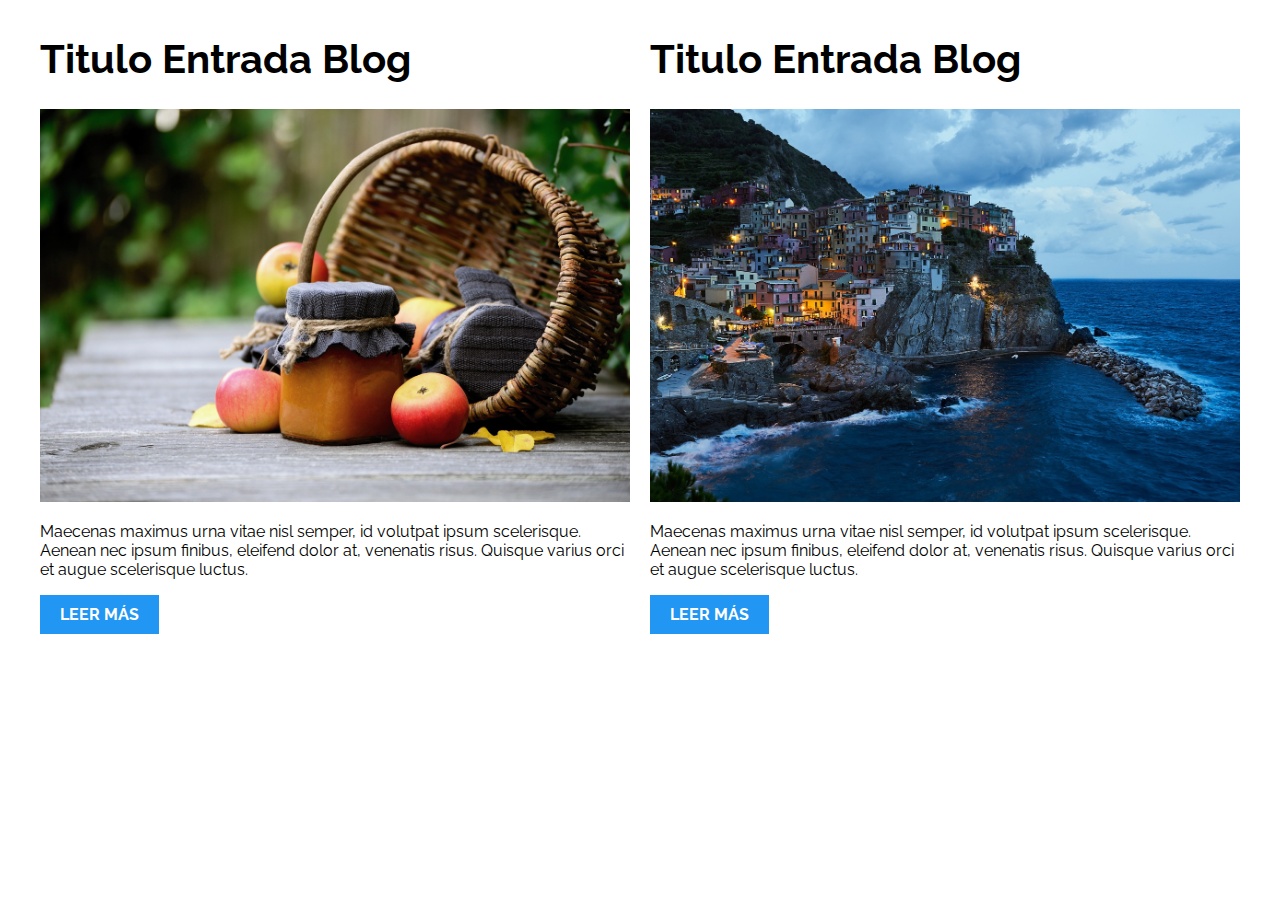
<file: 01-2columnas_iguales_css_grid/index.html>
<!DOCTYPE html>
<html>
	<head>
		<meta charset="utf-8" />
		<title>Patrones Responsive Web Design - 2 Columnas</title>
		<link
			rel="stylesheet"
			href="https://necolas.github.io/normalize.css/8.0.1/normalize.css"
		/>
		<link
			href="https://fonts.googleapis.com/css?family=Raleway:400,700,900"
			rel="stylesheet"
		/>
		<link rel="stylesheet" href="css/styles.css" />
		<meta name="viewport" content="width=device-width, initial-scale=1" />
	</head>

	<body>
		<div class="contenedor column-two">
			<article class="entrada-blog">
				<h1>Titulo Entrada Blog</h1>
				<img src="img/imagen1.jpg" />
				<p>
					Maecenas maximus urna vitae nisl semper, id volutpat ipsum
					scelerisque. Aenean nec ipsum finibus, eleifend dolor at, venenatis
					risus. Quisque varius orci et augue scelerisque luctus.
				</p>
				<a href="#">Leer más</a>
			</article>
			<article class="entrada-blog">
				<h1>Titulo Entrada Blog</h1>
				<img src="img/imagen2.jpg" />
				<p>
					Maecenas maximus urna vitae nisl semper, id volutpat ipsum
					scelerisque. Aenean nec ipsum finibus, eleifend dolor at, venenatis
					risus. Quisque varius orci et augue scelerisque luctus.
				</p>
				<a href="#">Leer más</a>
			</article>
		</div>
	</body>
</html>
</file>
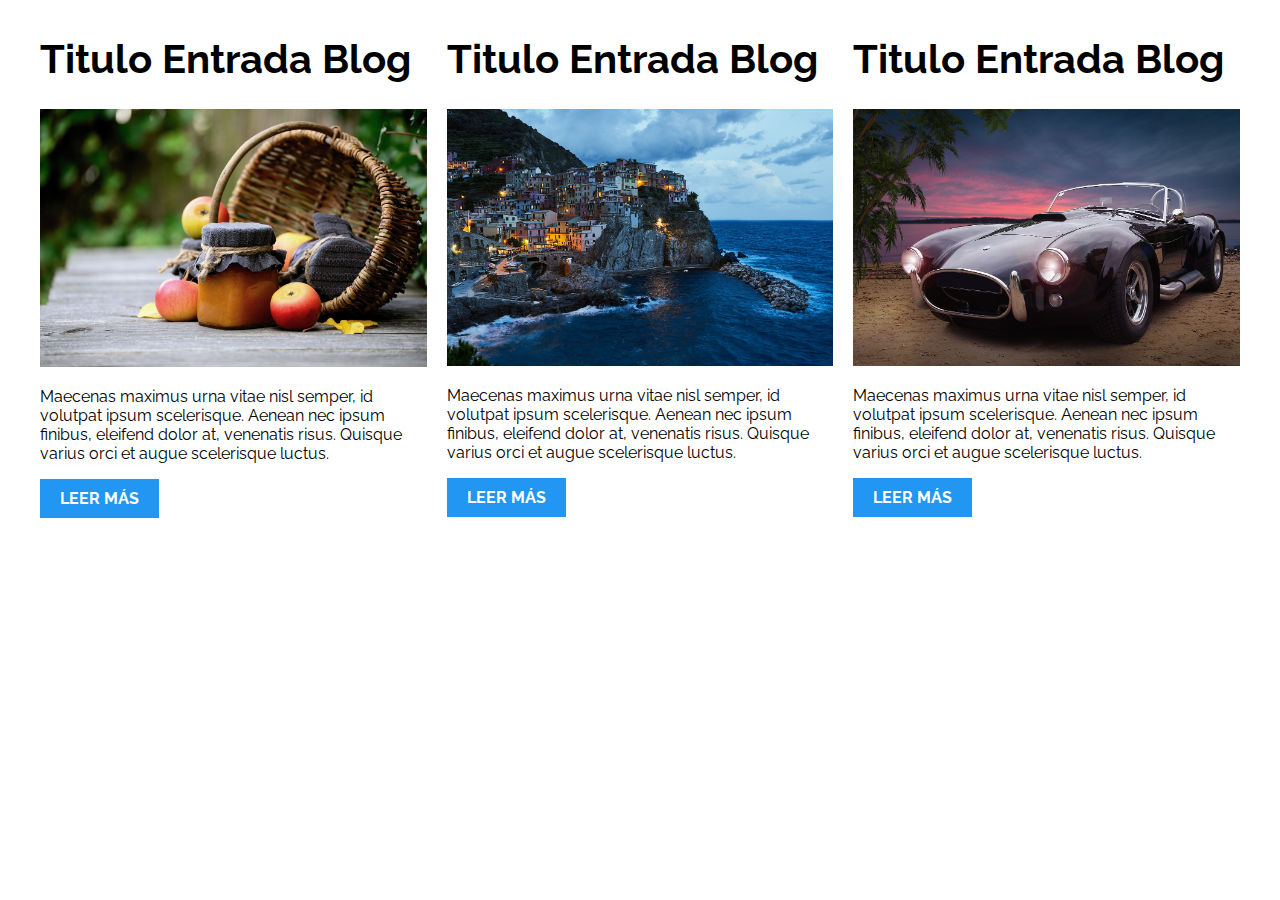
<file: 03-3columnas_iguales_css_grid/index.html>
<!DOCTYPE html>
<html>
	<head>
		<meta charset="utf-8" />
		<title>Patrones Responsive Web Design - 3 Columnas Iguales</title>
		<link
			rel="stylesheet"
			href="https://necolas.github.io/normalize.css/8.0.1/normalize.css"
		/>
		<link
			href="https://fonts.googleapis.com/css?family=Raleway:400,700,900"
			rel="stylesheet"
		/>
		<link rel="stylesheet" href="css/styles.css" />
		<meta name="viewport" content="width=device-width, initial-scale=1" />
	</head>

	<body>
		<div class="contenedor column-three">
			<article class="entrada-blog">
				<h1>Titulo Entrada Blog</h1>
				<img src="img/imagen1.jpg" />
				<p>
					Maecenas maximus urna vitae nisl semper, id volutpat ipsum
					scelerisque. Aenean nec ipsum finibus, eleifend dolor at, venenatis
					risus. Quisque varius orci et augue scelerisque luctus.
				</p>
				<a href="#">Leer más</a>
			</article>

			<article class="entrada-blog">
				<h1>Titulo Entrada Blog</h1>
				<img src="img/imagen2.jpg" />

				<p>
					Maecenas maximus urna vitae nisl semper, id volutpat ipsum
					scelerisque. Aenean nec ipsum finibus, eleifend dolor at, venenatis
					risus. Quisque varius orci et augue scelerisque luctus.
				</p>
				<a href="#">Leer más</a>
			</article>

			<article class="entrada-blog">
				<h1>Titulo Entrada Blog</h1>
				<img src="img/imagen3.jpg" />

				<p>
					Maecenas maximus urna vitae nisl semper, id volutpat ipsum
					scelerisque. Aenean nec ipsum finibus, eleifend dolor at, venenatis
					risus. Quisque varius orci et augue scelerisque luctus.
				</p>
				<a href="#">Leer más</a>
			</article>
		</div>
	</body>
</html>
</file>
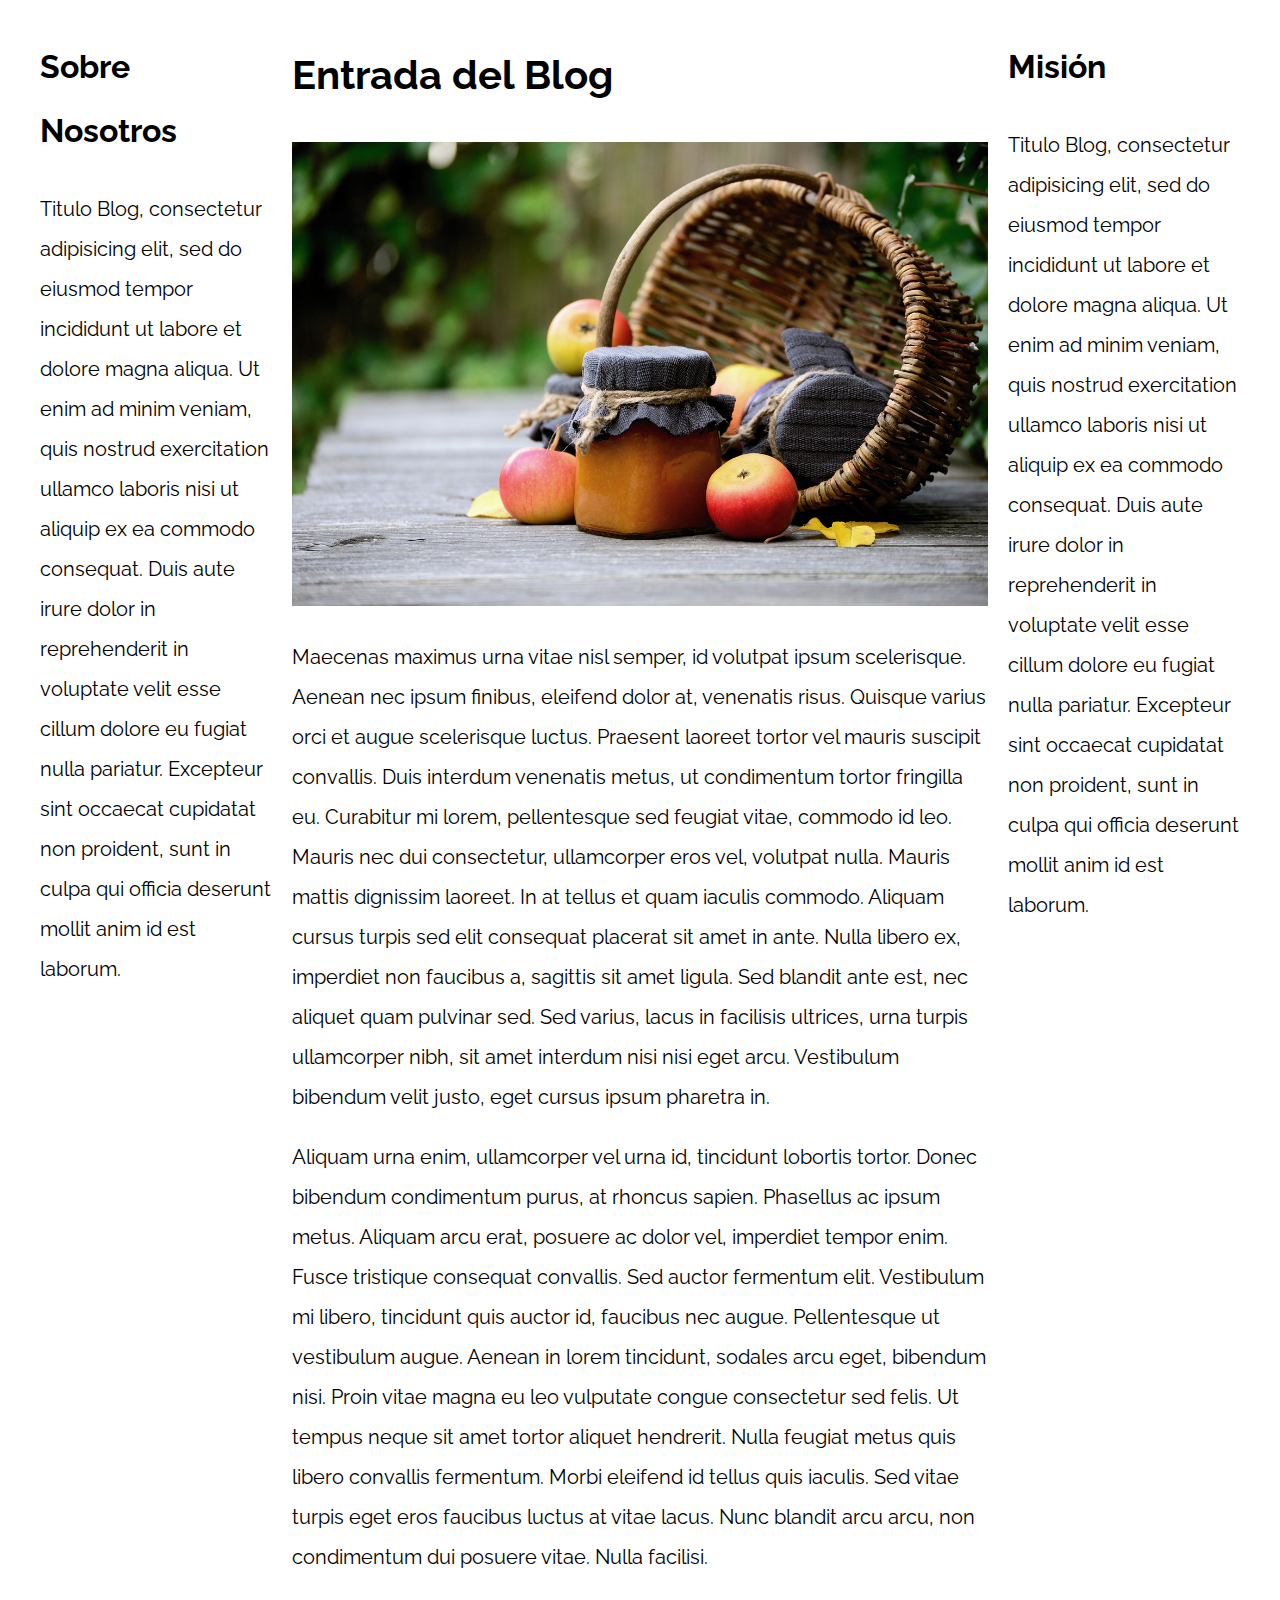
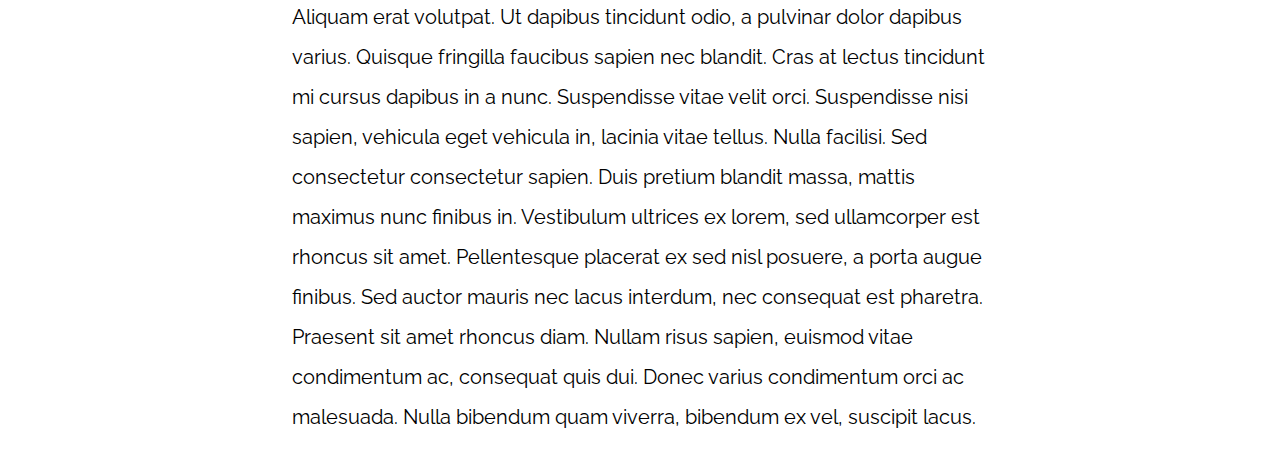
<file: 05-3columnas_css_grid/index.html>
<!DOCTYPE html>
<html>
	<head>
		<meta charset="utf-8" />
		<title>Patrones Responsive Web Design</title>
		<link
			rel="stylesheet"
			href="https://necolas.github.io/normalize.css/8.0.1/normalize.css"
		/>
		<link
			href="https://fonts.googleapis.com/css?family=Raleway:400,700,900"
			rel="stylesheet"
		/>
		<link rel="stylesheet" href="css/styles.css" />
		<meta name="viewport" content="width=device-width, initial-scale=1" />
	</head>

	<body>
		<div class="contenedor contain-grid">
			<main class="container-primary">
				<article>
					<h1>Entrada del Blog</h1>
					<img src="img/imagen1.jpg" />

					<p>
						Maecenas maximus urna vitae nisl semper, id volutpat ipsum
						scelerisque. Aenean nec ipsum finibus, eleifend dolor at, venenatis
						risus. Quisque varius orci et augue scelerisque luctus. Praesent
						laoreet tortor vel mauris suscipit convallis. Duis interdum
						venenatis metus, ut condimentum tortor fringilla eu. Curabitur mi
						lorem, pellentesque sed feugiat vitae, commodo id leo. Mauris nec
						dui consectetur, ullamcorper eros vel, volutpat nulla. Mauris mattis
						dignissim laoreet. In at tellus et quam iaculis commodo. Aliquam
						cursus turpis sed elit consequat placerat sit amet in ante. Nulla
						libero ex, imperdiet non faucibus a, sagittis sit amet ligula. Sed
						blandit ante est, nec aliquet quam pulvinar sed. Sed varius, lacus
						in facilisis ultrices, urna turpis ullamcorper nibh, sit amet
						interdum nisi nisi eget arcu. Vestibulum bibendum velit justo, eget
						cursus ipsum pharetra in.
					</p>

					<p>
						Aliquam urna enim, ullamcorper vel urna id, tincidunt lobortis
						tortor. Donec bibendum condimentum purus, at rhoncus sapien.
						Phasellus ac ipsum metus. Aliquam arcu erat, posuere ac dolor vel,
						imperdiet tempor enim. Fusce tristique consequat convallis. Sed
						auctor fermentum elit. Vestibulum mi libero, tincidunt quis auctor
						id, faucibus nec augue. Pellentesque ut vestibulum augue. Aenean in
						lorem tincidunt, sodales arcu eget, bibendum nisi. Proin vitae magna
						eu leo vulputate congue consectetur sed felis. Ut tempus neque sit
						amet tortor aliquet hendrerit. Nulla feugiat metus quis libero
						convallis fermentum. Morbi eleifend id tellus quis iaculis. Sed
						vitae turpis eget eros faucibus luctus at vitae lacus. Nunc blandit
						arcu arcu, non condimentum dui posuere vitae. Nulla facilisi.
					</p>

					<p>
						Aliquam erat volutpat. Ut dapibus tincidunt odio, a pulvinar dolor
						dapibus varius. Quisque fringilla faucibus sapien nec blandit. Cras
						at lectus tincidunt mi cursus dapibus in a nunc. Suspendisse vitae
						velit orci. Suspendisse nisi sapien, vehicula eget vehicula in,
						lacinia vitae tellus. Nulla facilisi. Sed consectetur consectetur
						sapien. Duis pretium blandit massa, mattis maximus nunc finibus in.
						Vestibulum ultrices ex lorem, sed ullamcorper est rhoncus sit amet.
						Pellentesque placerat ex sed nisl posuere, a porta augue finibus.
						Sed auctor mauris nec lacus interdum, nec consequat est pharetra.
						Praesent sit amet rhoncus diam. Nullam risus sapien, euismod vitae
						condimentum ac, consequat quis dui. Donec varius condimentum orci ac
						malesuada. Nulla bibendum quam viverra, bibendum ex vel, suscipit
						lacus.
					</p>
				</article>
			</main>

			<aside class="sidebar-1">
				<h2>Sobre Nosotros</h2>
				<p>
					Titulo Blog, consectetur adipisicing elit, sed do eiusmod tempor
					incididunt ut labore et dolore magna aliqua. Ut enim ad minim veniam,
					quis nostrud exercitation ullamco laboris nisi ut aliquip ex ea
					commodo consequat. Duis aute irure dolor in reprehenderit in voluptate
					velit esse cillum dolore eu fugiat nulla pariatur. Excepteur sint
					occaecat cupidatat non proident, sunt in culpa qui officia deserunt
					mollit anim id est laborum.
				</p>
			</aside>
			<aside class="sidebar-2">
				<h2>Misión</h2>
				<p>
					Titulo Blog, consectetur adipisicing elit, sed do eiusmod tempor
					incididunt ut labore et dolore magna aliqua. Ut enim ad minim veniam,
					quis nostrud exercitation ullamco laboris nisi ut aliquip ex ea
					commodo consequat. Duis aute irure dolor in reprehenderit in voluptate
					velit esse cillum dolore eu fugiat nulla pariatur. Excepteur sint
					occaecat cupidatat non proident, sunt in culpa qui officia deserunt
					mollit anim id est laborum.
				</p>
			</aside>
		</div>
	</body>
</html>
</file>
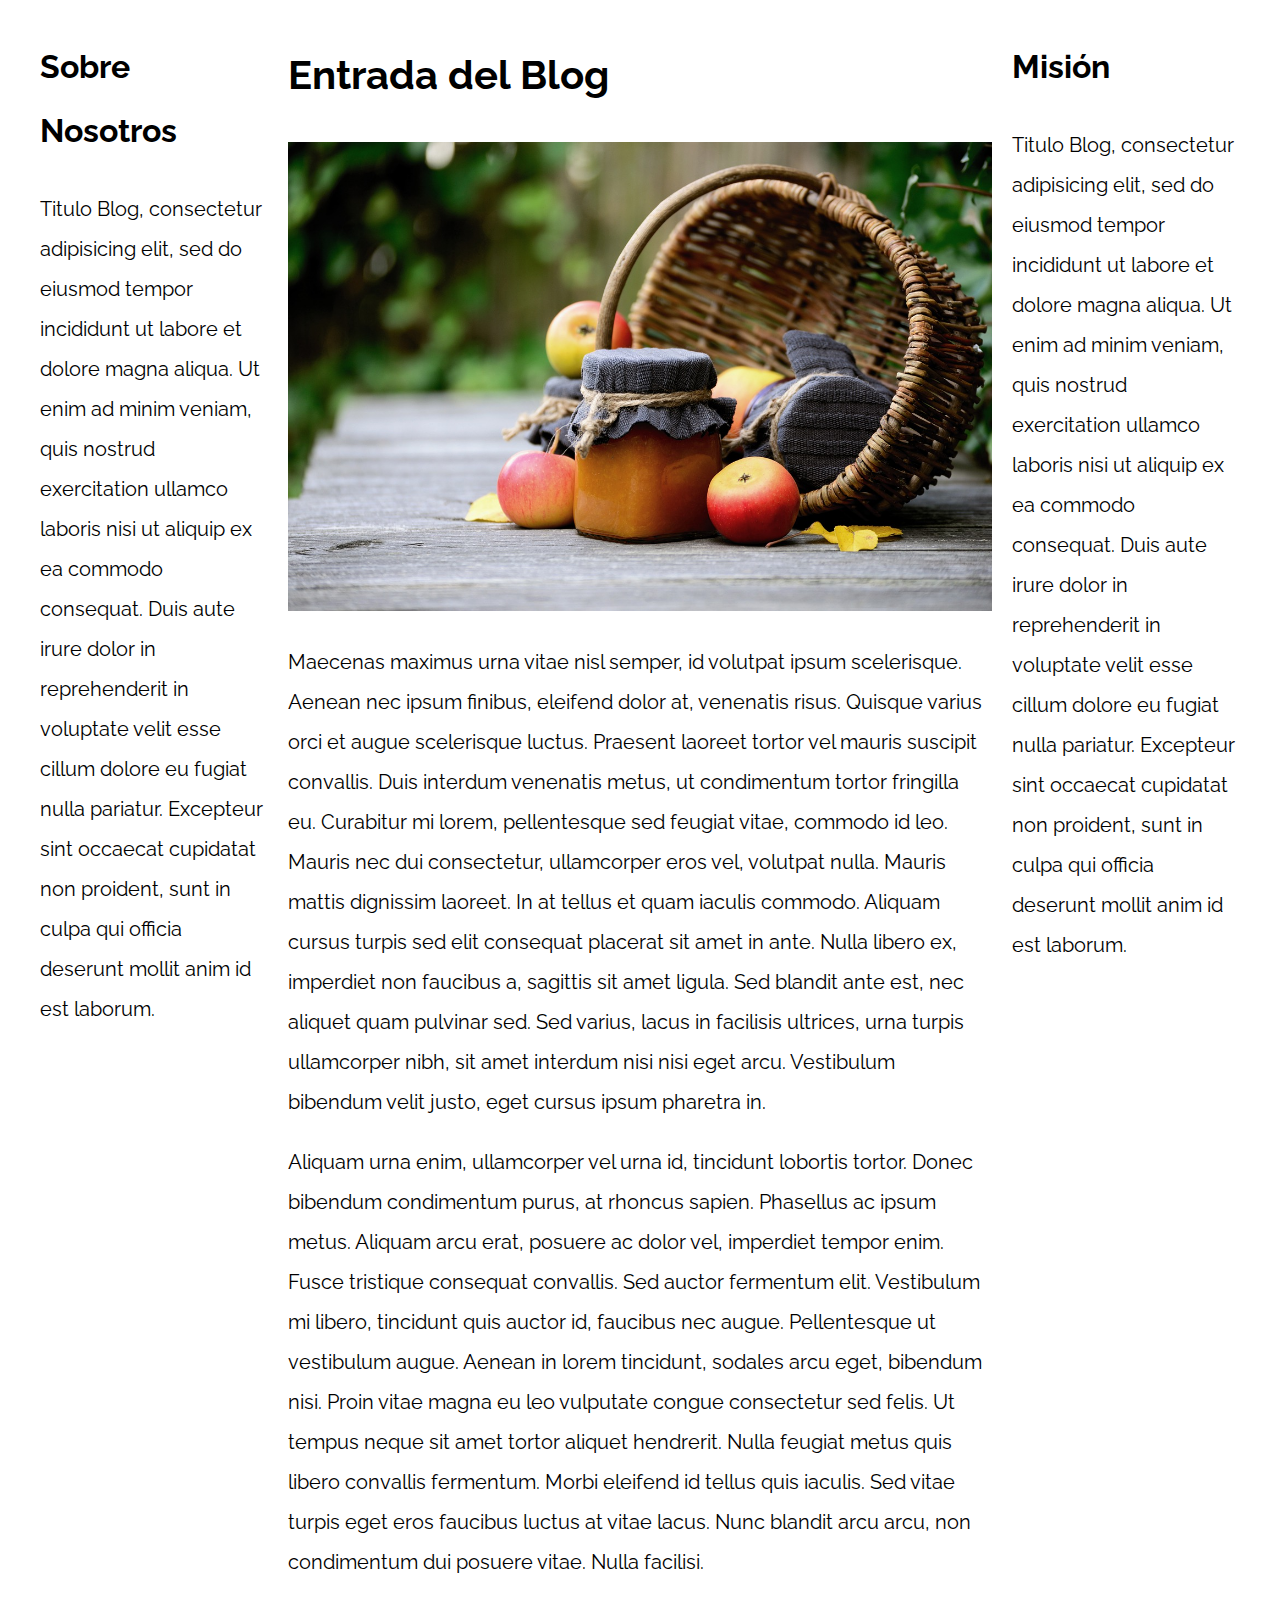
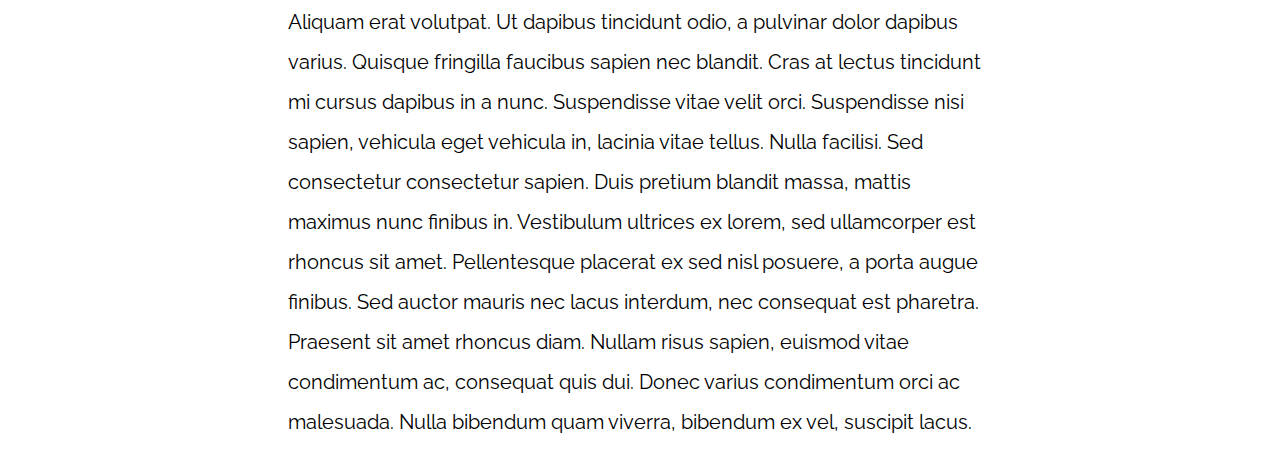
<file: 06-3columnas_flexbox/index.html>
<!DOCTYPE html>
<html>
	<head>
		<meta charset="utf-8" />
		<title>Patrones Responsive Web Design</title>
		<link
			rel="stylesheet"
			href="https://necolas.github.io/normalize.css/8.0.1/normalize.css"
		/>
		<link
			href="https://fonts.googleapis.com/css?family=Raleway:400,700,900"
			rel="stylesheet"
		/>
		<link rel="stylesheet" href="css/styles.css" />
		<meta name="viewport" content="width=device-width, initial-scale=1" />
	</head>

	<body>
		<div class="contenedor contain-flex">
			<main class="contain-primary">
				<article>
					<h1>Entrada del Blog</h1>
					<img src="img/imagen1.jpg" />

					<p>
						Maecenas maximus urna vitae nisl semper, id volutpat ipsum
						scelerisque. Aenean nec ipsum finibus, eleifend dolor at, venenatis
						risus. Quisque varius orci et augue scelerisque luctus. Praesent
						laoreet tortor vel mauris suscipit convallis. Duis interdum
						venenatis metus, ut condimentum tortor fringilla eu. Curabitur mi
						lorem, pellentesque sed feugiat vitae, commodo id leo. Mauris nec
						dui consectetur, ullamcorper eros vel, volutpat nulla. Mauris mattis
						dignissim laoreet. In at tellus et quam iaculis commodo. Aliquam
						cursus turpis sed elit consequat placerat sit amet in ante. Nulla
						libero ex, imperdiet non faucibus a, sagittis sit amet ligula. Sed
						blandit ante est, nec aliquet quam pulvinar sed. Sed varius, lacus
						in facilisis ultrices, urna turpis ullamcorper nibh, sit amet
						interdum nisi nisi eget arcu. Vestibulum bibendum velit justo, eget
						cursus ipsum pharetra in.
					</p>

					<p>
						Aliquam urna enim, ullamcorper vel urna id, tincidunt lobortis
						tortor. Donec bibendum condimentum purus, at rhoncus sapien.
						Phasellus ac ipsum metus. Aliquam arcu erat, posuere ac dolor vel,
						imperdiet tempor enim. Fusce tristique consequat convallis. Sed
						auctor fermentum elit. Vestibulum mi libero, tincidunt quis auctor
						id, faucibus nec augue. Pellentesque ut vestibulum augue. Aenean in
						lorem tincidunt, sodales arcu eget, bibendum nisi. Proin vitae magna
						eu leo vulputate congue consectetur sed felis. Ut tempus neque sit
						amet tortor aliquet hendrerit. Nulla feugiat metus quis libero
						convallis fermentum. Morbi eleifend id tellus quis iaculis. Sed
						vitae turpis eget eros faucibus luctus at vitae lacus. Nunc blandit
						arcu arcu, non condimentum dui posuere vitae. Nulla facilisi.
					</p>

					<p>
						Aliquam erat volutpat. Ut dapibus tincidunt odio, a pulvinar dolor
						dapibus varius. Quisque fringilla faucibus sapien nec blandit. Cras
						at lectus tincidunt mi cursus dapibus in a nunc. Suspendisse vitae
						velit orci. Suspendisse nisi sapien, vehicula eget vehicula in,
						lacinia vitae tellus. Nulla facilisi. Sed consectetur consectetur
						sapien. Duis pretium blandit massa, mattis maximus nunc finibus in.
						Vestibulum ultrices ex lorem, sed ullamcorper est rhoncus sit amet.
						Pellentesque placerat ex sed nisl posuere, a porta augue finibus.
						Sed auctor mauris nec lacus interdum, nec consequat est pharetra.
						Praesent sit amet rhoncus diam. Nullam risus sapien, euismod vitae
						condimentum ac, consequat quis dui. Donec varius condimentum orci ac
						malesuada. Nulla bibendum quam viverra, bibendum ex vel, suscipit
						lacus.
					</p>
				</article>
			</main>

			<aside class="sidebar-1 sidebar">
				<h2>Sobre Nosotros</h2>
				<p>
					Titulo Blog, consectetur adipisicing elit, sed do eiusmod tempor
					incididunt ut labore et dolore magna aliqua. Ut enim ad minim veniam,
					quis nostrud exercitation ullamco laboris nisi ut aliquip ex ea
					commodo consequat. Duis aute irure dolor in reprehenderit in voluptate
					velit esse cillum dolore eu fugiat nulla pariatur. Excepteur sint
					occaecat cupidatat non proident, sunt in culpa qui officia deserunt
					mollit anim id est laborum.
				</p>
			</aside>
			<aside class="sidebar-2 sidebar">
				<h2>Misión</h2>
				<p>
					Titulo Blog, consectetur adipisicing elit, sed do eiusmod tempor
					incididunt ut labore et dolore magna aliqua. Ut enim ad minim veniam,
					quis nostrud exercitation ullamco laboris nisi ut aliquip ex ea
					commodo consequat. Duis aute irure dolor in reprehenderit in voluptate
					velit esse cillum dolore eu fugiat nulla pariatur. Excepteur sint
					occaecat cupidatat non proident, sunt in culpa qui officia deserunt
					mollit anim id est laborum.
				</p>
			</aside>
		</div>
	</body>
</html>
</file>
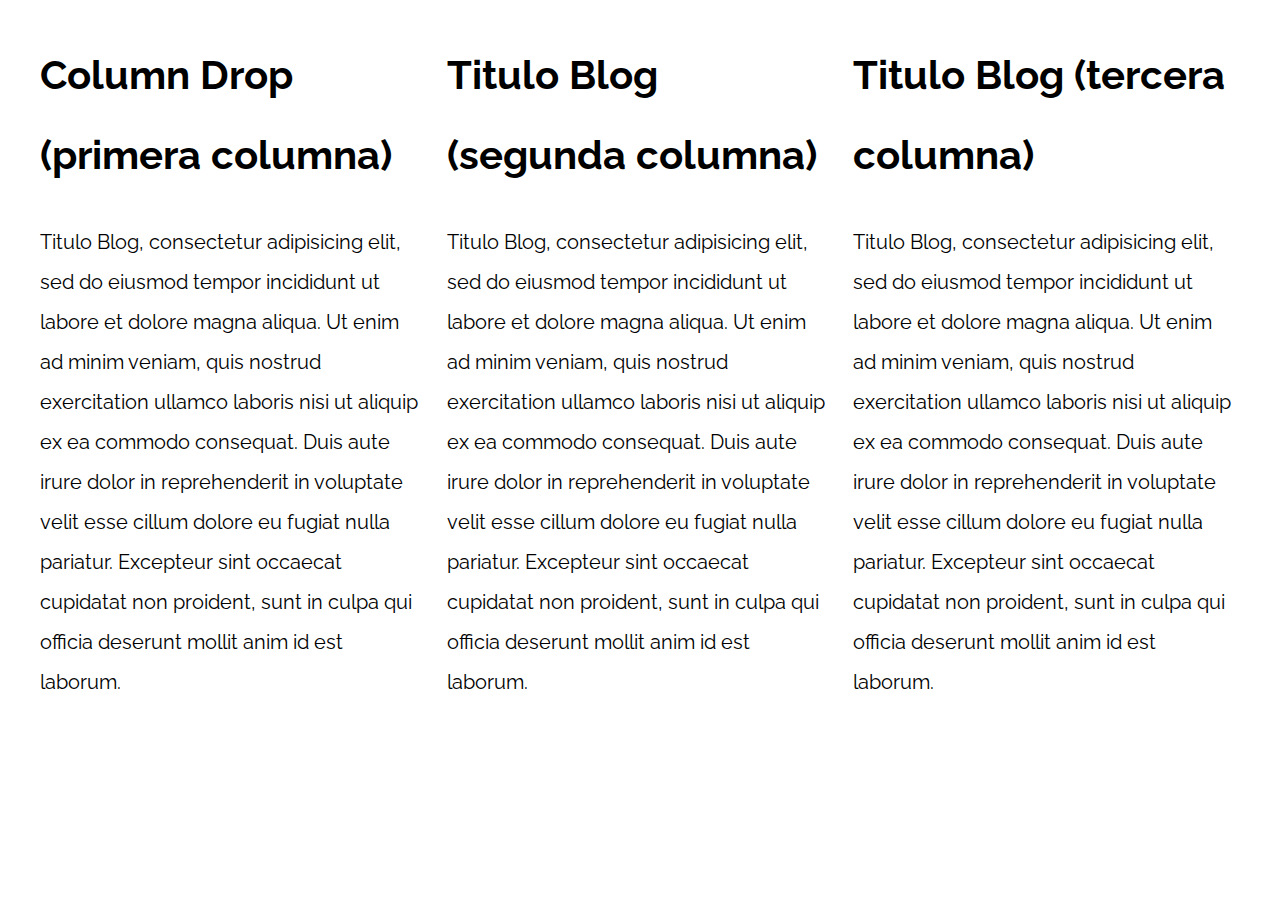
<file: 07-column_drop_css_grid/index.html>
<!DOCTYPE html>
<html>
	<head>
		<meta charset="utf-8" />
		<title>Patrones Responsive Web Design</title>
		<link
			rel="stylesheet"
			href="https://necolas.github.io/normalize.css/8.0.1/normalize.css"
		/>
		<link
			href="https://fonts.googleapis.com/css?family=Raleway:400,700,900"
			rel="stylesheet"
		/>
		<link rel="stylesheet" href="css/styles.css" />
		<meta name="viewport" content="width=device-width, initial-scale=1" />
	</head>

	<body>
		<div class="contenedor column-drop">
			<main>
				<h1>Column Drop (primera columna)</h1>
				<p>
					Titulo Blog, consectetur adipisicing elit, sed do eiusmod tempor
					incididunt ut labore et dolore magna aliqua. Ut enim ad minim veniam,
					quis nostrud exercitation ullamco laboris nisi ut aliquip ex ea
					commodo consequat. Duis aute irure dolor in reprehenderit in voluptate
					velit esse cillum dolore eu fugiat nulla pariatur. Excepteur sint
					occaecat cupidatat non proident, sunt in culpa qui officia deserunt
					mollit anim id est laborum.
				</p>
			</main>

			<aside class="first">
				<h1>Titulo Blog (segunda columna)</h1>
				<p>
					Titulo Blog, consectetur adipisicing elit, sed do eiusmod tempor
					incididunt ut labore et dolore magna aliqua. Ut enim ad minim veniam,
					quis nostrud exercitation ullamco laboris nisi ut aliquip ex ea
					commodo consequat. Duis aute irure dolor in reprehenderit in voluptate
					velit esse cillum dolore eu fugiat nulla pariatur. Excepteur sint
					occaecat cupidatat non proident, sunt in culpa qui officia deserunt
					mollit anim id est laborum.
				</p>
			</aside>

			<aside class="second">
				<h1>Titulo Blog (tercera columna)</h1>
				<p>
					Titulo Blog, consectetur adipisicing elit, sed do eiusmod tempor
					incididunt ut labore et dolore magna aliqua. Ut enim ad minim veniam,
					quis nostrud exercitation ullamco laboris nisi ut aliquip ex ea
					commodo consequat. Duis aute irure dolor in reprehenderit in voluptate
					velit esse cillum dolore eu fugiat nulla pariatur. Excepteur sint
					occaecat cupidatat non proident, sunt in culpa qui officia deserunt
					mollit anim id est laborum.
				</p>
			</aside>
		</div>
	</body>
</html>
</file>
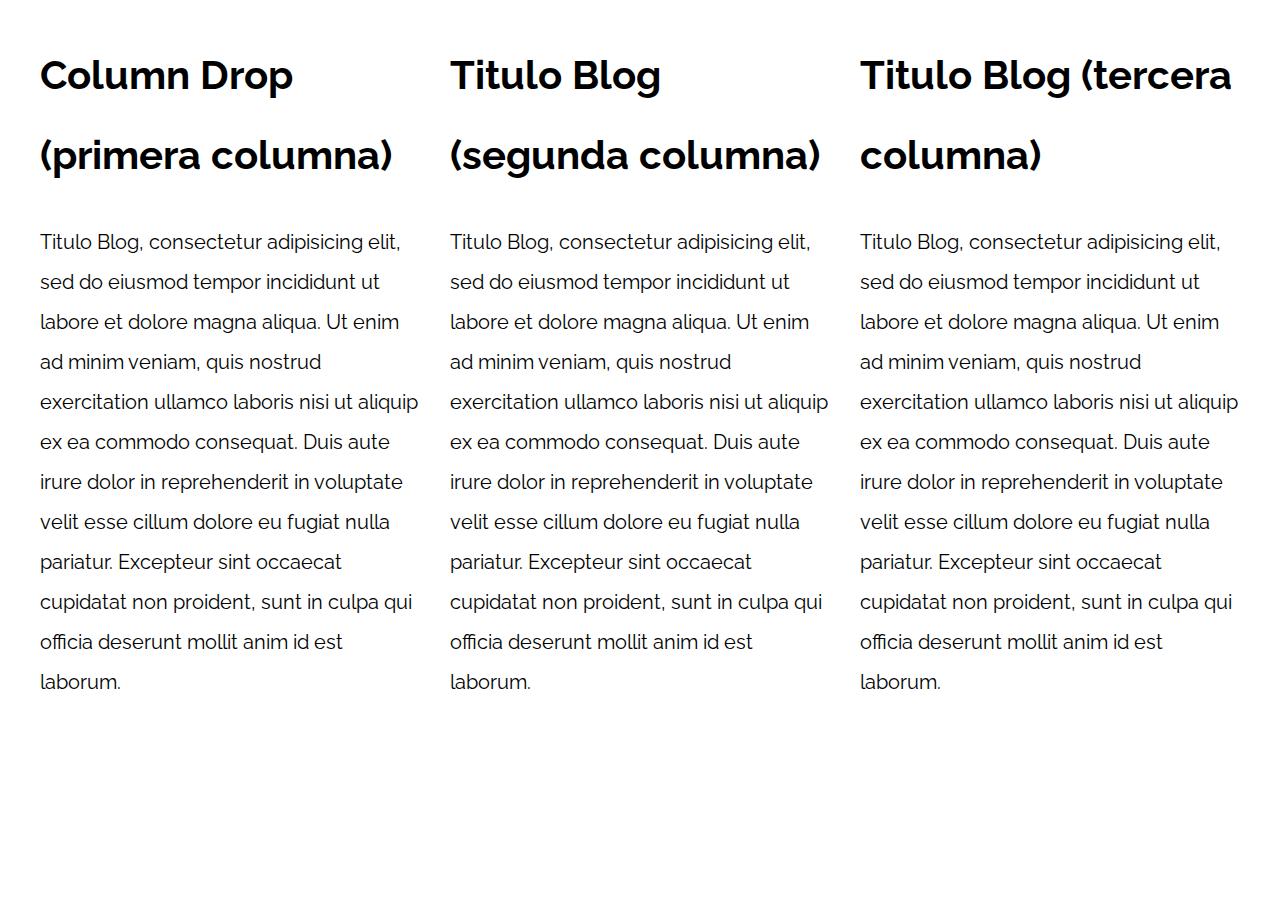
<file: 08-column_drop_flexbox/index.html>
<!DOCTYPE html>
<html>
	<head>
		<meta charset="utf-8" />
		<title>Patrones Responsive Web Design</title>
		<link
			rel="stylesheet"
			href="https://necolas.github.io/normalize.css/8.0.1/normalize.css"
		/>
		<link
			href="https://fonts.googleapis.com/css?family=Raleway:400,700,900"
			rel="stylesheet"
		/>
		<link rel="stylesheet" href="css/styles.css" />
		<meta name="viewport" content="width=device-width, initial-scale=1" />
	</head>

	<body>
		<div class="contenedor drop-flex">
			<main class="contain-primary">
				<h1>Column Drop (primera columna)</h1>
				<p>
					Titulo Blog, consectetur adipisicing elit, sed do eiusmod tempor
					incididunt ut labore et dolore magna aliqua. Ut enim ad minim veniam,
					quis nostrud exercitation ullamco laboris nisi ut aliquip ex ea
					commodo consequat. Duis aute irure dolor in reprehenderit in voluptate
					velit esse cillum dolore eu fugiat nulla pariatur. Excepteur sint
					occaecat cupidatat non proident, sunt in culpa qui officia deserunt
					mollit anim id est laborum.
				</p>
			</main>

			<aside class="first">
				<h1>Titulo Blog (segunda columna)</h1>
				<p>
					Titulo Blog, consectetur adipisicing elit, sed do eiusmod tempor
					incididunt ut labore et dolore magna aliqua. Ut enim ad minim veniam,
					quis nostrud exercitation ullamco laboris nisi ut aliquip ex ea
					commodo consequat. Duis aute irure dolor in reprehenderit in voluptate
					velit esse cillum dolore eu fugiat nulla pariatur. Excepteur sint
					occaecat cupidatat non proident, sunt in culpa qui officia deserunt
					mollit anim id est laborum.
				</p>
			</aside>

			<aside class="second">
				<h1>Titulo Blog (tercera columna)</h1>
				<p>
					Titulo Blog, consectetur adipisicing elit, sed do eiusmod tempor
					incididunt ut labore et dolore magna aliqua. Ut enim ad minim veniam,
					quis nostrud exercitation ullamco laboris nisi ut aliquip ex ea
					commodo consequat. Duis aute irure dolor in reprehenderit in voluptate
					velit esse cillum dolore eu fugiat nulla pariatur. Excepteur sint
					occaecat cupidatat non proident, sunt in culpa qui officia deserunt
					mollit anim id est laborum.
				</p>
			</aside>
		</div>
	</body>
</html>
</file>
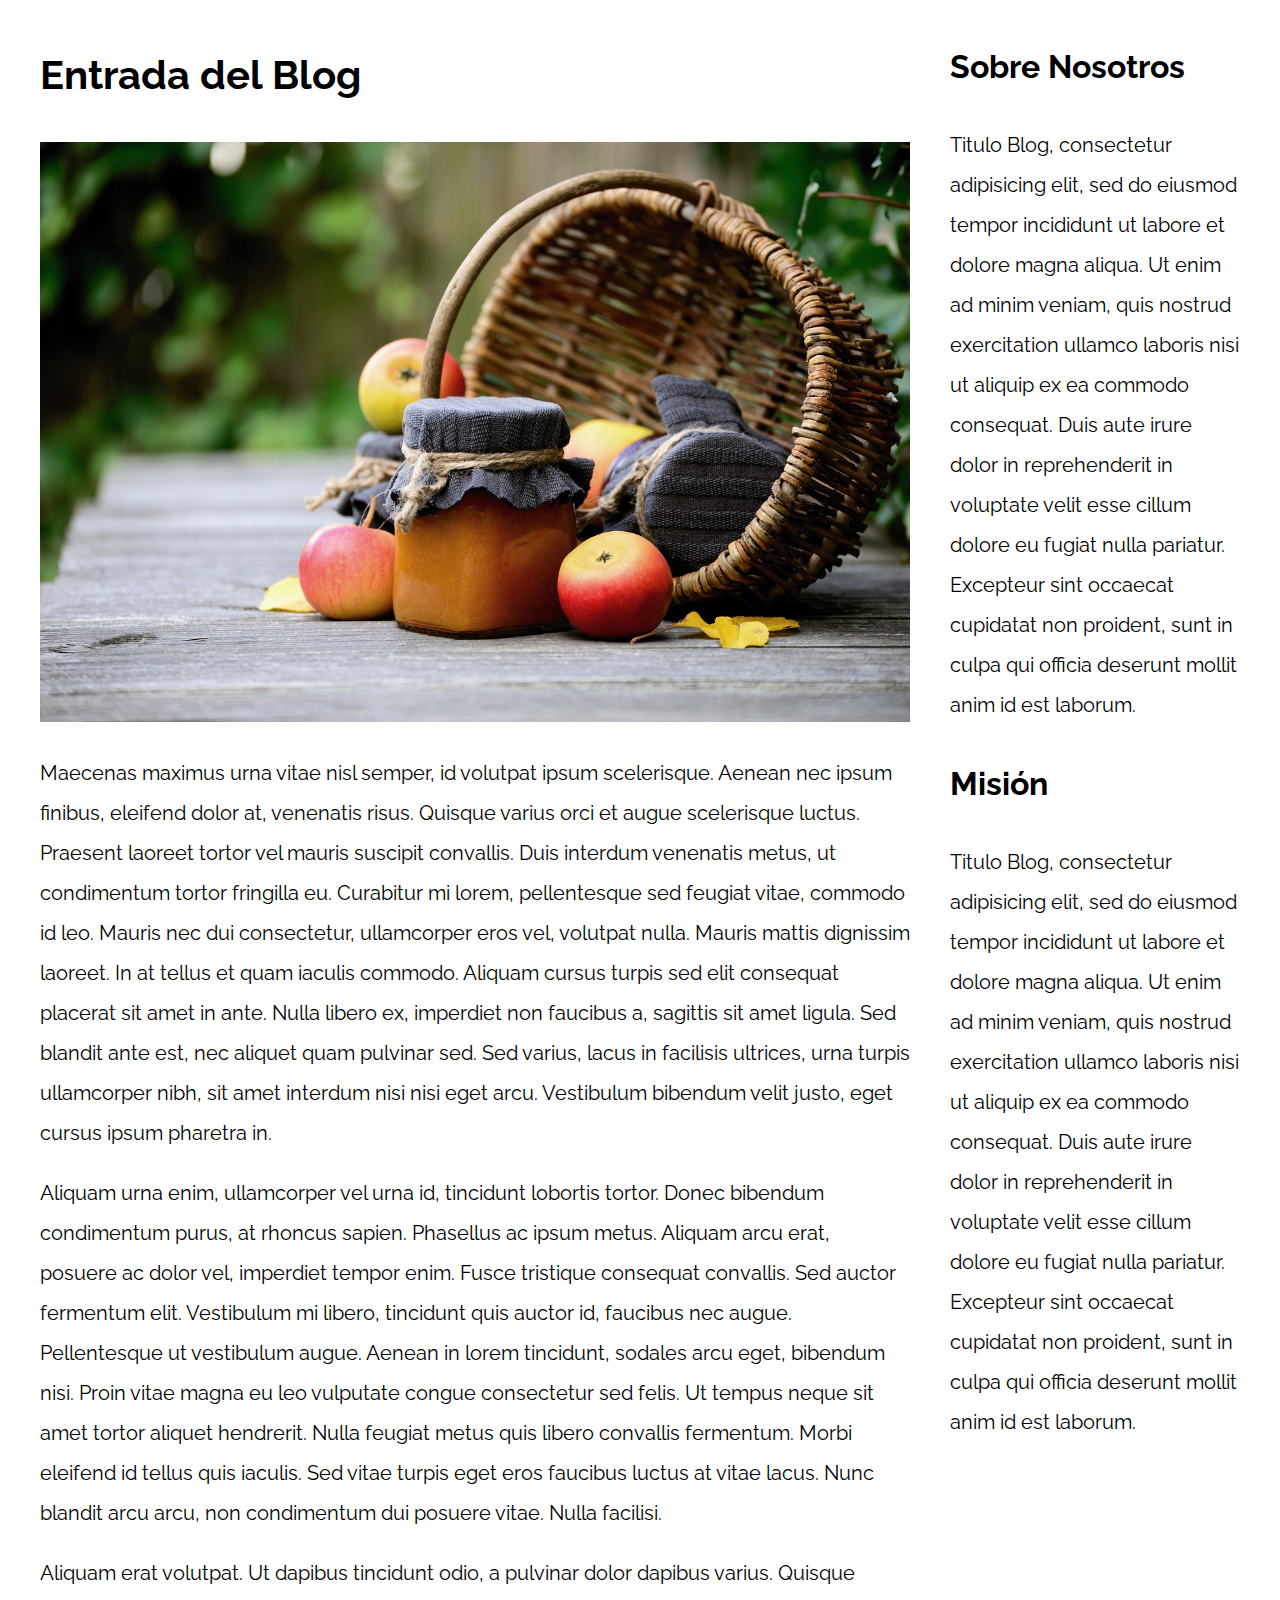
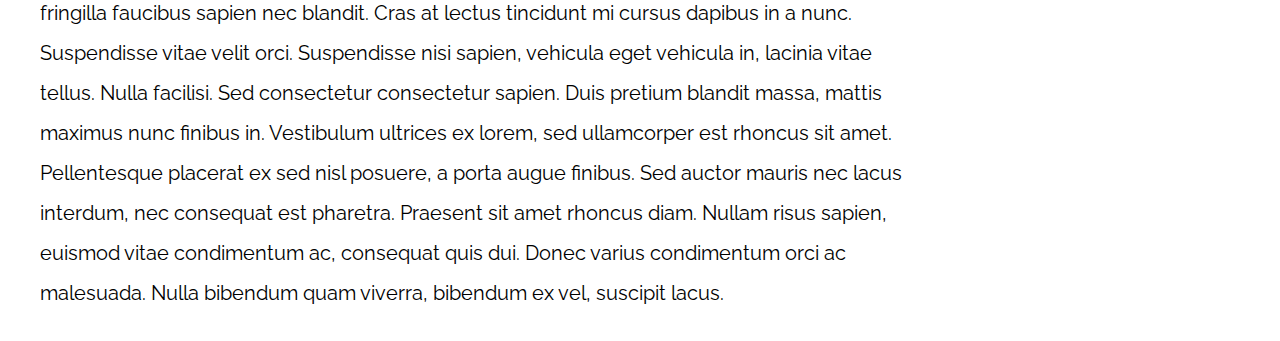
<file: 09-con_sidebar_css_grid/index.html>
<!DOCTYPE html>
<html>
	<head>
		<meta charset="utf-8" />
		<title>Patrones Responsive Web Design</title>
		<link
			rel="stylesheet"
			href="https://necolas.github.io/normalize.css/8.0.1/normalize.css"
		/>
		<link
			href="https://fonts.googleapis.com/css?family=Raleway:400,700,900"
			rel="stylesheet"
		/>
		<link rel="stylesheet" href="css/styles.css" />
		<meta name="viewport" content="width=device-width, initial-scale=1" />
	</head>

	<body>
		<div class="contenedor con-sidebar">
			<article>
				<h1>Entrada del Blog</h1>
				<img src="img/imagen1.jpg" />

				<p>
					Maecenas maximus urna vitae nisl semper, id volutpat ipsum
					scelerisque. Aenean nec ipsum finibus, eleifend dolor at, venenatis
					risus. Quisque varius orci et augue scelerisque luctus. Praesent
					laoreet tortor vel mauris suscipit convallis. Duis interdum venenatis
					metus, ut condimentum tortor fringilla eu. Curabitur mi lorem,
					pellentesque sed feugiat vitae, commodo id leo. Mauris nec dui
					consectetur, ullamcorper eros vel, volutpat nulla. Mauris mattis
					dignissim laoreet. In at tellus et quam iaculis commodo. Aliquam
					cursus turpis sed elit consequat placerat sit amet in ante. Nulla
					libero ex, imperdiet non faucibus a, sagittis sit amet ligula. Sed
					blandit ante est, nec aliquet quam pulvinar sed. Sed varius, lacus in
					facilisis ultrices, urna turpis ullamcorper nibh, sit amet interdum
					nisi nisi eget arcu. Vestibulum bibendum velit justo, eget cursus
					ipsum pharetra in.
				</p>

				<p>
					Aliquam urna enim, ullamcorper vel urna id, tincidunt lobortis tortor.
					Donec bibendum condimentum purus, at rhoncus sapien. Phasellus ac
					ipsum metus. Aliquam arcu erat, posuere ac dolor vel, imperdiet tempor
					enim. Fusce tristique consequat convallis. Sed auctor fermentum elit.
					Vestibulum mi libero, tincidunt quis auctor id, faucibus nec augue.
					Pellentesque ut vestibulum augue. Aenean in lorem tincidunt, sodales
					arcu eget, bibendum nisi. Proin vitae magna eu leo vulputate congue
					consectetur sed felis. Ut tempus neque sit amet tortor aliquet
					hendrerit. Nulla feugiat metus quis libero convallis fermentum. Morbi
					eleifend id tellus quis iaculis. Sed vitae turpis eget eros faucibus
					luctus at vitae lacus. Nunc blandit arcu arcu, non condimentum dui
					posuere vitae. Nulla facilisi.
				</p>

				<p>
					Aliquam erat volutpat. Ut dapibus tincidunt odio, a pulvinar dolor
					dapibus varius. Quisque fringilla faucibus sapien nec blandit. Cras at
					lectus tincidunt mi cursus dapibus in a nunc. Suspendisse vitae velit
					orci. Suspendisse nisi sapien, vehicula eget vehicula in, lacinia
					vitae tellus. Nulla facilisi. Sed consectetur consectetur sapien. Duis
					pretium blandit massa, mattis maximus nunc finibus in. Vestibulum
					ultrices ex lorem, sed ullamcorper est rhoncus sit amet. Pellentesque
					placerat ex sed nisl posuere, a porta augue finibus. Sed auctor mauris
					nec lacus interdum, nec consequat est pharetra. Praesent sit amet
					rhoncus diam. Nullam risus sapien, euismod vitae condimentum ac,
					consequat quis dui. Donec varius condimentum orci ac malesuada. Nulla
					bibendum quam viverra, bibendum ex vel, suscipit lacus.
				</p>
			</article>
			<aside>
				<h2>Sobre Nosotros</h2>
				<p>
					Titulo Blog, consectetur adipisicing elit, sed do eiusmod tempor
					incididunt ut labore et dolore magna aliqua. Ut enim ad minim veniam,
					quis nostrud exercitation ullamco laboris nisi ut aliquip ex ea
					commodo consequat. Duis aute irure dolor in reprehenderit in voluptate
					velit esse cillum dolore eu fugiat nulla pariatur. Excepteur sint
					occaecat cupidatat non proident, sunt in culpa qui officia deserunt
					mollit anim id est laborum.
				</p>

				<h2>Misión</h2>
				<p>
					Titulo Blog, consectetur adipisicing elit, sed do eiusmod tempor
					incididunt ut labore et dolore magna aliqua. Ut enim ad minim veniam,
					quis nostrud exercitation ullamco laboris nisi ut aliquip ex ea
					commodo consequat. Duis aute irure dolor in reprehenderit in voluptate
					velit esse cillum dolore eu fugiat nulla pariatur. Excepteur sint
					occaecat cupidatat non proident, sunt in culpa qui officia deserunt
					mollit anim id est laborum.
				</p>
			</aside>
		</div>
	</body>
</html>
</file>
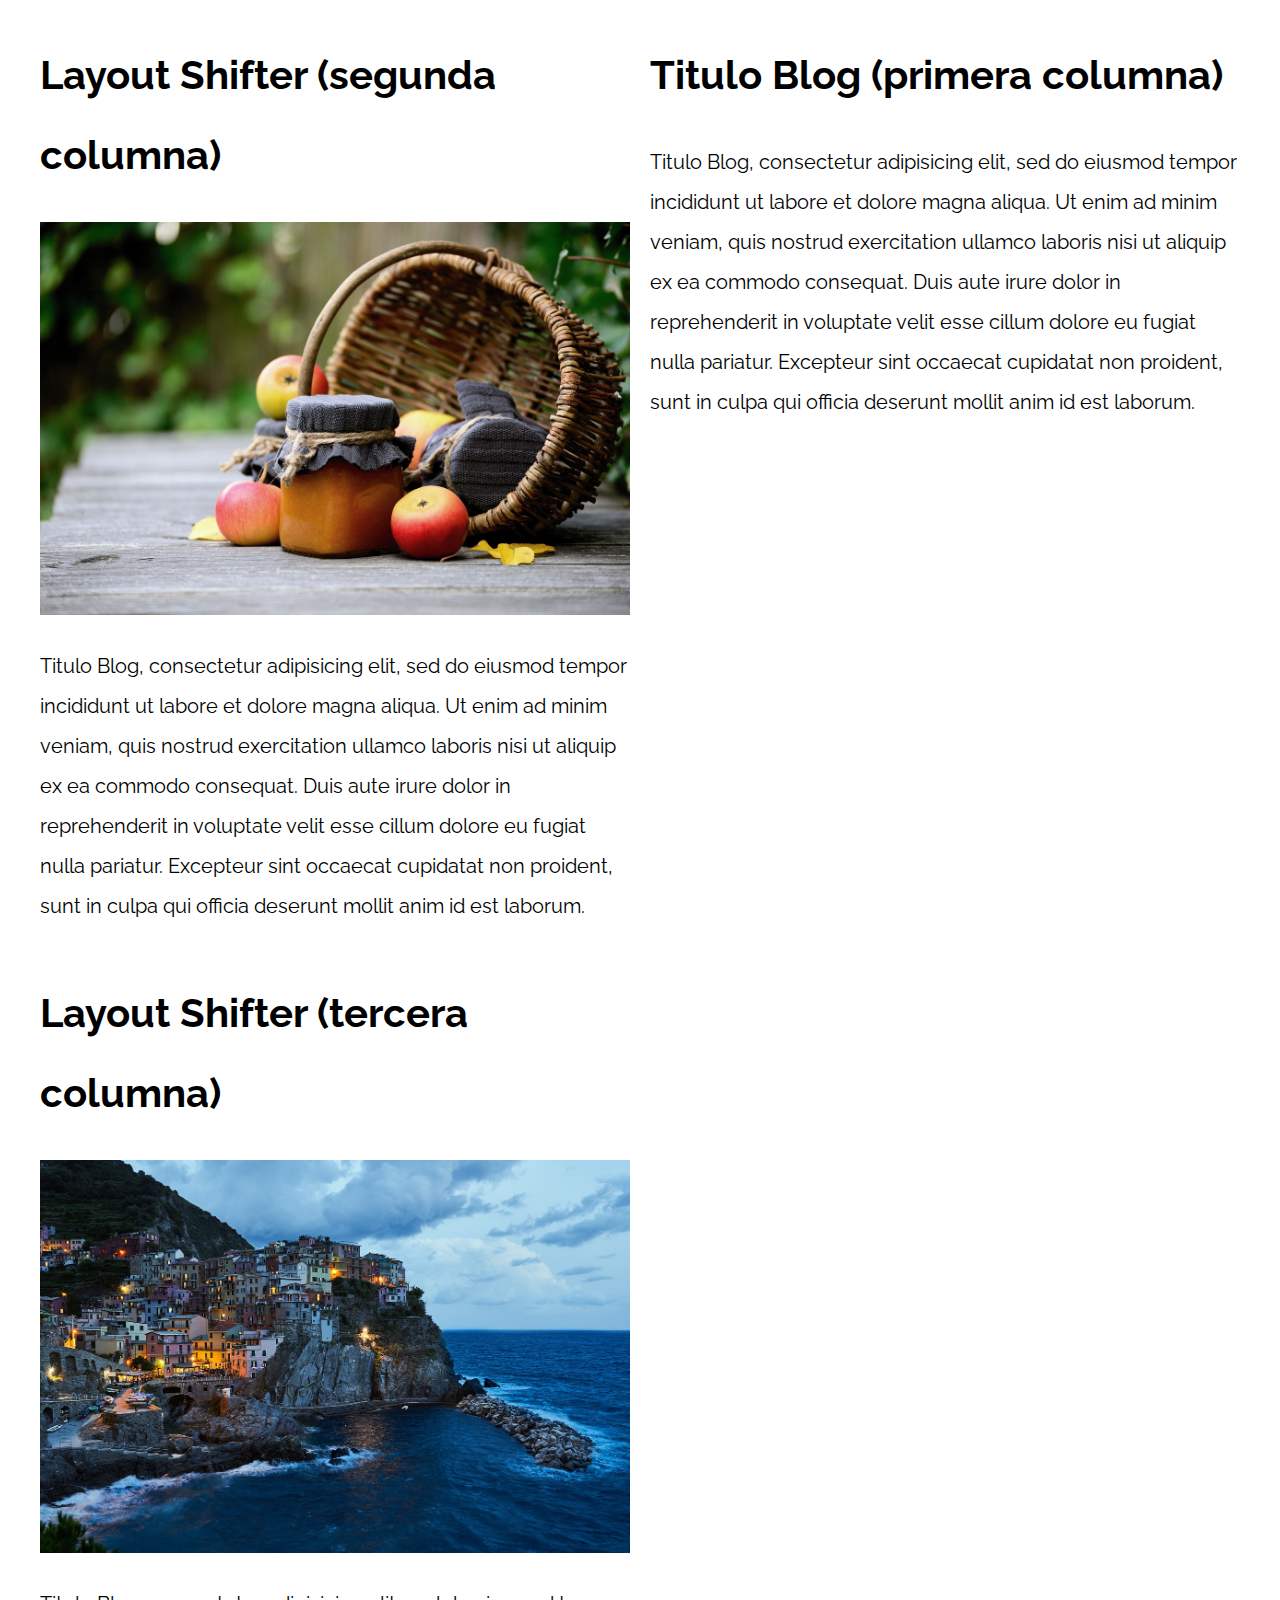
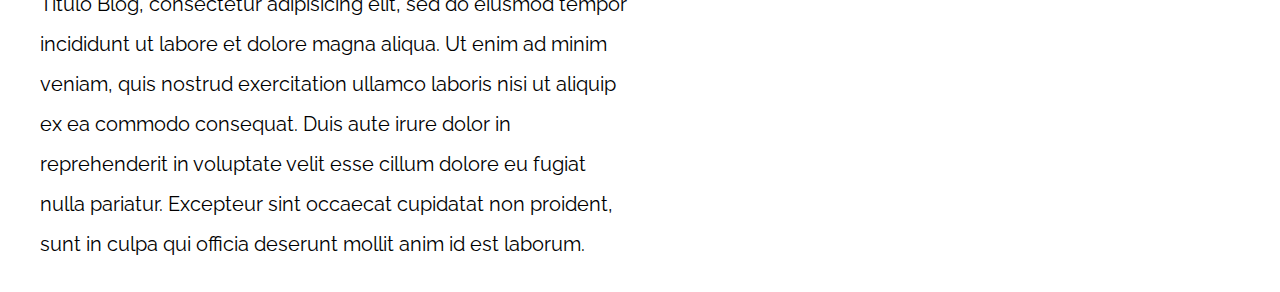
<file: 11-layout_shifter_css_grid/index.html>
<!DOCTYPE html>
<html>
	<head>
		<meta charset="utf-8" />
		<title>Patrones Responsive Web Design</title>
		<link
			rel="stylesheet"
			href="https://necolas.github.io/normalize.css/8.0.1/normalize.css"
		/>
		<link
			href="https://fonts.googleapis.com/css?family=Raleway:400,700,900"
			rel="stylesheet"
		/>
		<link rel="stylesheet" href="css/styles.css" />
		<meta name="viewport" content="width=device-width, initial-scale=1" />
	</head>

	<body>
		<div class="contenedor layout-shifter">
			<aside class="sidebar">
				<h1>Titulo Blog (primera columna)</h1>
				<p>
					Titulo Blog, consectetur adipisicing elit, sed do eiusmod tempor
					incididunt ut labore et dolore magna aliqua. Ut enim ad minim veniam,
					quis nostrud exercitation ullamco laboris nisi ut aliquip ex ea
					commodo consequat. Duis aute irure dolor in reprehenderit in voluptate
					velit esse cillum dolore eu fugiat nulla pariatur. Excepteur sint
					occaecat cupidatat non proident, sunt in culpa qui officia deserunt
					mollit anim id est laborum.
				</p>
			</aside>

			<main class="contain-primary">
				<article class="entrada-blog">
					<h1>Layout Shifter (segunda columna)</h1>
					<img src="img/imagen1.jpg" />
					<p>
						Titulo Blog, consectetur adipisicing elit, sed do eiusmod tempor
						incididunt ut labore et dolore magna aliqua. Ut enim ad minim
						veniam, quis nostrud exercitation ullamco laboris nisi ut aliquip ex
						ea commodo consequat. Duis aute irure dolor in reprehenderit in
						voluptate velit esse cillum dolore eu fugiat nulla pariatur.
						Excepteur sint occaecat cupidatat non proident, sunt in culpa qui
						officia deserunt mollit anim id est laborum.
					</p>
				</article>

				<article class="entrada-blog">
					<h1>Layout Shifter (tercera columna)</h1>
					<img src="img/imagen2.jpg" />
					<p>
						Titulo Blog, consectetur adipisicing elit, sed do eiusmod tempor
						incididunt ut labore et dolore magna aliqua. Ut enim ad minim
						veniam, quis nostrud exercitation ullamco laboris nisi ut aliquip ex
						ea commodo consequat. Duis aute irure dolor in reprehenderit in
						voluptate velit esse cillum dolore eu fugiat nulla pariatur.
						Excepteur sint occaecat cupidatat non proident, sunt in culpa qui
						officia deserunt mollit anim id est laborum.
					</p>
				</article>
			</main>
		</div>
	</body>
</html>
</file>
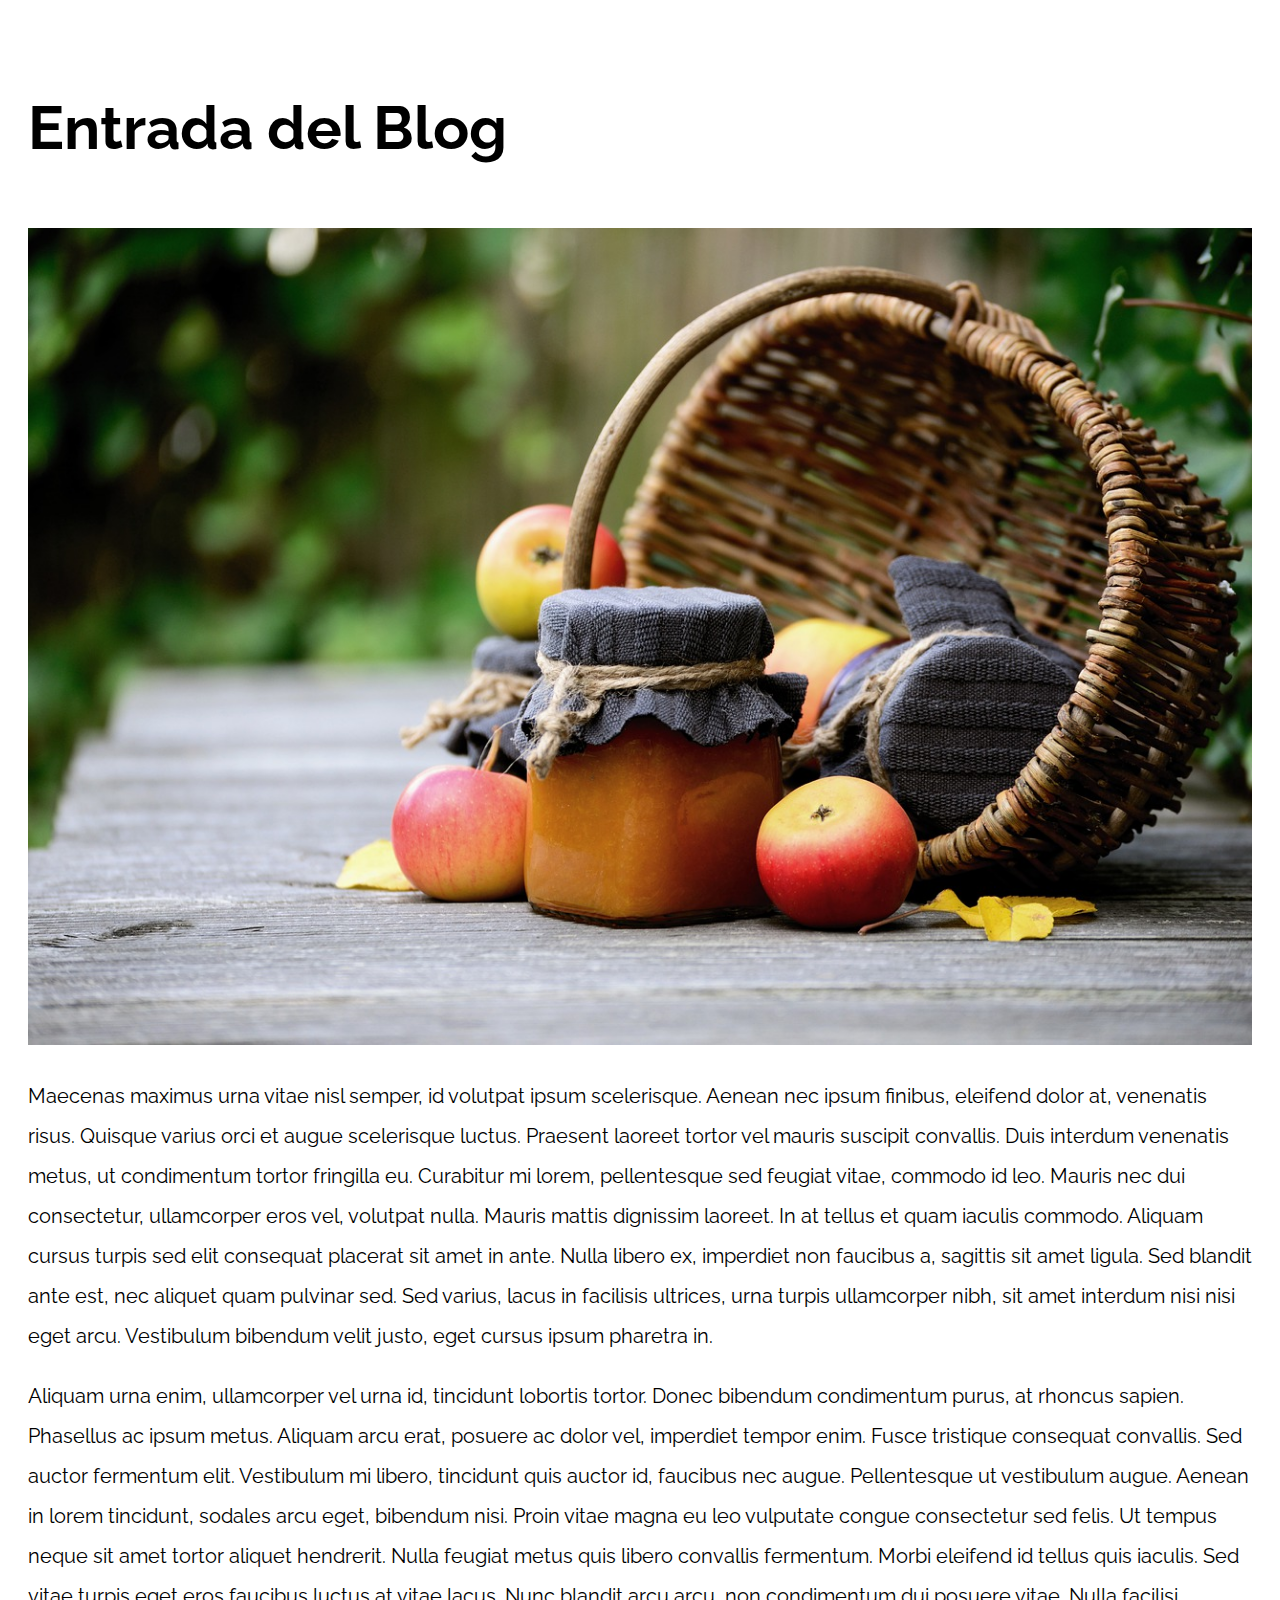
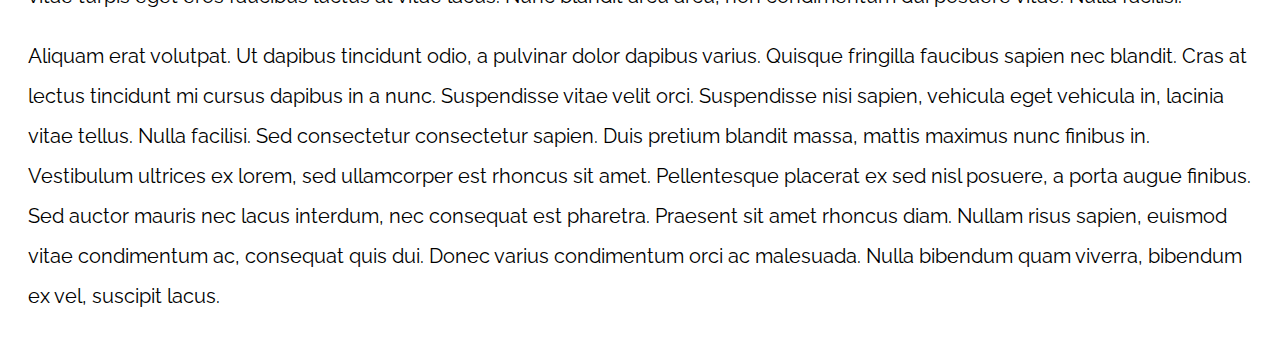
<file: 13-mostly_fluid/index.html>
<!DOCTYPE html>
<html>

<head>
    <meta charset="utf-8">
    <title>Patrones Responsive Web Design</title>
    <link rel="stylesheet" href="https://necolas.github.io/normalize.css/8.0.1/normalize.css">
    <link href="https://fonts.googleapis.com/css?family=Raleway:400,700,900" rel="stylesheet">
    <link rel="stylesheet" href="css/styles.css">
    <meta name="viewport" content="width=device-width, initial-scale=1">
</head>

<body>

    <div class="contenedor">
        <article class="entrada-blog">
            <h1>Entrada del Blog</h1>
            <img src="img/imagen1.jpg">

            <p>Maecenas maximus urna vitae nisl semper, id volutpat ipsum scelerisque. Aenean nec ipsum finibus, eleifend dolor at, venenatis risus. Quisque varius orci et augue scelerisque luctus. Praesent laoreet tortor vel mauris suscipit convallis. Duis
                interdum venenatis metus, ut condimentum tortor fringilla eu. Curabitur mi lorem, pellentesque sed feugiat vitae, commodo id leo. Mauris nec dui consectetur, ullamcorper eros vel, volutpat nulla. Mauris mattis dignissim laoreet. In at
                tellus et quam iaculis commodo. Aliquam cursus turpis sed elit consequat placerat sit amet in ante. Nulla libero ex, imperdiet non faucibus a, sagittis sit amet ligula. Sed blandit ante est, nec aliquet quam pulvinar sed. Sed varius, lacus
                in facilisis ultrices, urna turpis ullamcorper nibh, sit amet interdum nisi nisi eget arcu. Vestibulum bibendum velit justo, eget cursus ipsum pharetra in.</p>

            <p>Aliquam urna enim, ullamcorper vel urna id, tincidunt lobortis tortor. Donec bibendum condimentum purus, at rhoncus sapien. Phasellus ac ipsum metus. Aliquam arcu erat, posuere ac dolor vel, imperdiet tempor enim. Fusce tristique consequat
                convallis. Sed auctor fermentum elit. Vestibulum mi libero, tincidunt quis auctor id, faucibus nec augue. Pellentesque ut vestibulum augue. Aenean in lorem tincidunt, sodales arcu eget, bibendum nisi. Proin vitae magna eu leo vulputate
                congue consectetur sed felis. Ut tempus neque sit amet tortor aliquet hendrerit. Nulla feugiat metus quis libero convallis fermentum. Morbi eleifend id tellus quis iaculis. Sed vitae turpis eget eros faucibus luctus at vitae lacus. Nunc
                blandit arcu arcu, non condimentum dui posuere vitae. Nulla facilisi.</p>

            <p>Aliquam erat volutpat. Ut dapibus tincidunt odio, a pulvinar dolor dapibus varius. Quisque fringilla faucibus sapien nec blandit. Cras at lectus tincidunt mi cursus dapibus in a nunc. Suspendisse vitae velit orci. Suspendisse nisi sapien,
                vehicula eget vehicula in, lacinia vitae tellus. Nulla facilisi. Sed consectetur consectetur sapien. Duis pretium blandit massa, mattis maximus nunc finibus in. Vestibulum ultrices ex lorem, sed ullamcorper est rhoncus sit amet. Pellentesque
                placerat ex sed nisl posuere, a porta augue finibus. Sed auctor mauris nec lacus interdum, nec consequat est pharetra. Praesent sit amet rhoncus diam. Nullam risus sapien, euismod vitae condimentum ac, consequat quis dui. Donec varius
                condimentum orci ac malesuada. Nulla bibendum quam viverra, bibendum ex vel, suscipit lacus.</p>
        </article>

    </div>

</body>

</html>
</file>
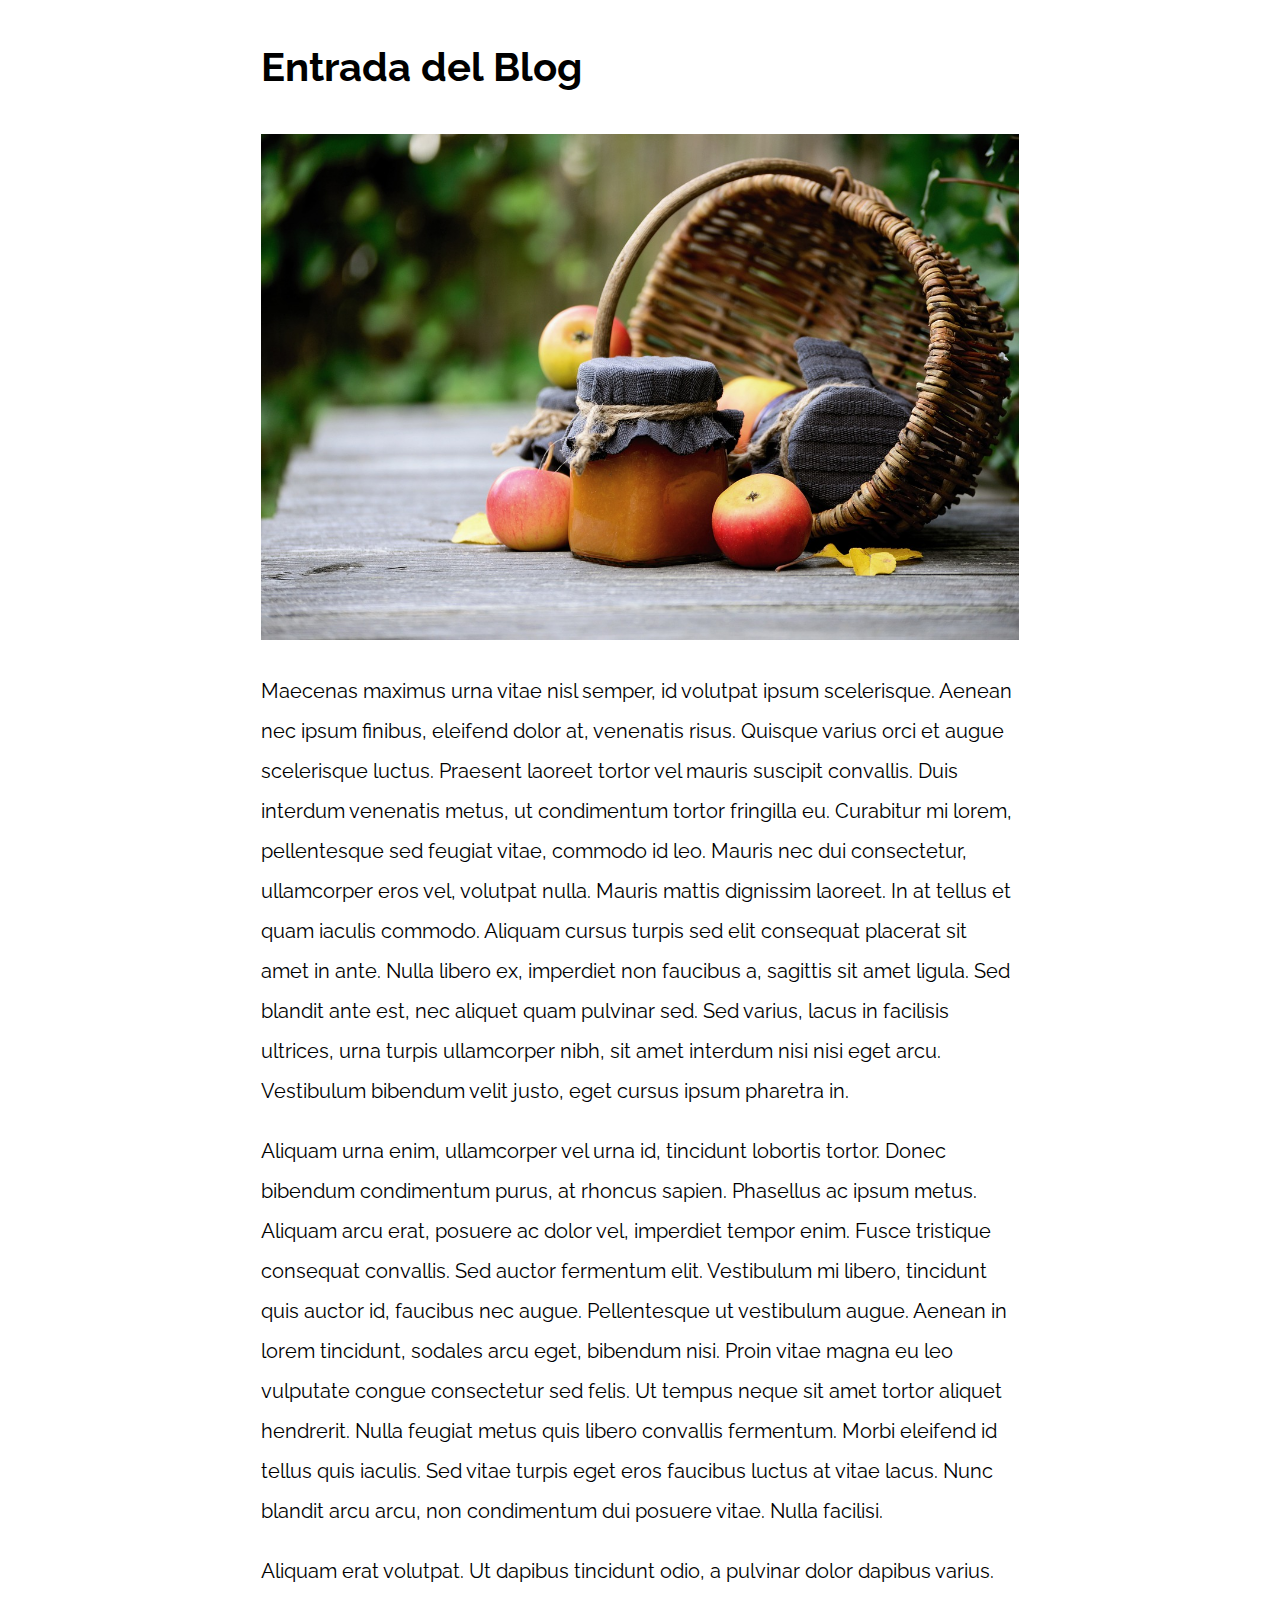
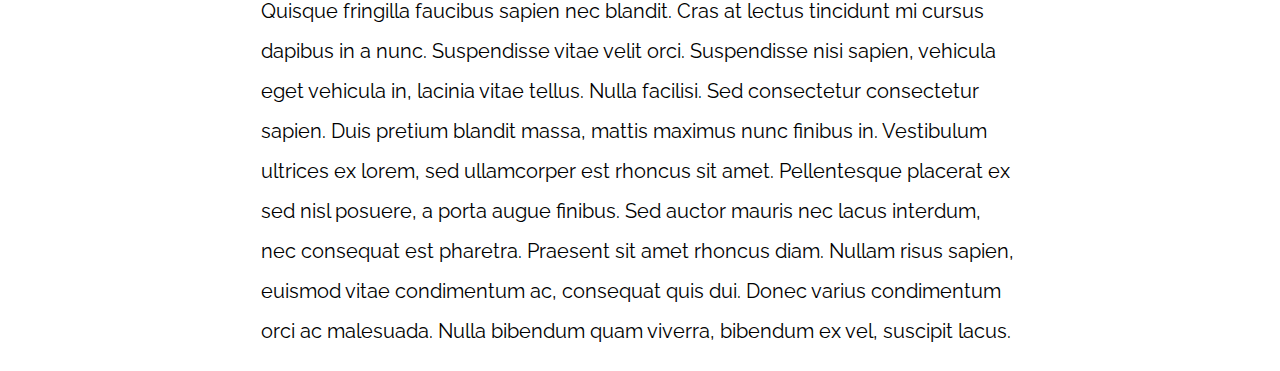
<file: 14-tiny_tweaks/index.html>
<!DOCTYPE html>
<html>
	<head>
		<meta charset="utf-8" />
		<title>Patrones Responsive Web Design</title>
		<link
			rel="stylesheet"
			href="https://necolas.github.io/normalize.css/8.0.1/normalize.css"
		/>
		<link
			href="https://fonts.googleapis.com/css?family=Raleway:400,700,900"
			rel="stylesheet"
		/>
		<link rel="stylesheet" href="css/styles.css" />
		<meta name="viewport" content="width=device-width, initial-scale=1" />
	</head>

	<body>
		<div class="contenedor">
			<article class="entrada-blog">
				<h1>Entrada del Blog</h1>
				<img src="img/imagen1.jpg" />

				<p>
					Maecenas maximus urna vitae nisl semper, id volutpat ipsum
					scelerisque. Aenean nec ipsum finibus, eleifend dolor at, venenatis
					risus. Quisque varius orci et augue scelerisque luctus. Praesent
					laoreet tortor vel mauris suscipit convallis. Duis interdum venenatis
					metus, ut condimentum tortor fringilla eu. Curabitur mi lorem,
					pellentesque sed feugiat vitae, commodo id leo. Mauris nec dui
					consectetur, ullamcorper eros vel, volutpat nulla. Mauris mattis
					dignissim laoreet. In at tellus et quam iaculis commodo. Aliquam
					cursus turpis sed elit consequat placerat sit amet in ante. Nulla
					libero ex, imperdiet non faucibus a, sagittis sit amet ligula. Sed
					blandit ante est, nec aliquet quam pulvinar sed. Sed varius, lacus in
					facilisis ultrices, urna turpis ullamcorper nibh, sit amet interdum
					nisi nisi eget arcu. Vestibulum bibendum velit justo, eget cursus
					ipsum pharetra in.
				</p>

				<p>
					Aliquam urna enim, ullamcorper vel urna id, tincidunt lobortis tortor.
					Donec bibendum condimentum purus, at rhoncus sapien. Phasellus ac
					ipsum metus. Aliquam arcu erat, posuere ac dolor vel, imperdiet tempor
					enim. Fusce tristique consequat convallis. Sed auctor fermentum elit.
					Vestibulum mi libero, tincidunt quis auctor id, faucibus nec augue.
					Pellentesque ut vestibulum augue. Aenean in lorem tincidunt, sodales
					arcu eget, bibendum nisi. Proin vitae magna eu leo vulputate congue
					consectetur sed felis. Ut tempus neque sit amet tortor aliquet
					hendrerit. Nulla feugiat metus quis libero convallis fermentum. Morbi
					eleifend id tellus quis iaculis. Sed vitae turpis eget eros faucibus
					luctus at vitae lacus. Nunc blandit arcu arcu, non condimentum dui
					posuere vitae. Nulla facilisi.
				</p>

				<p>
					Aliquam erat volutpat. Ut dapibus tincidunt odio, a pulvinar dolor
					dapibus varius. Quisque fringilla faucibus sapien nec blandit. Cras at
					lectus tincidunt mi cursus dapibus in a nunc. Suspendisse vitae velit
					orci. Suspendisse nisi sapien, vehicula eget vehicula in, lacinia
					vitae tellus. Nulla facilisi. Sed consectetur consectetur sapien. Duis
					pretium blandit massa, mattis maximus nunc finibus in. Vestibulum
					ultrices ex lorem, sed ullamcorper est rhoncus sit amet. Pellentesque
					placerat ex sed nisl posuere, a porta augue finibus. Sed auctor mauris
					nec lacus interdum, nec consequat est pharetra. Praesent sit amet
					rhoncus diam. Nullam risus sapien, euismod vitae condimentum ac,
					consequat quis dui. Donec varius condimentum orci ac malesuada. Nulla
					bibendum quam viverra, bibendum ex vel, suscipit lacus.
				</p>
			</article>
		</div>
	</body>
</html>
</file>
<file: 01-2columnas_iguales_css_grid/css/styles.css>
html {
	box-sizing: border-box;
	font-size: 62.5%;
}

*,
*:before,
*:after {
	box-sizing: inherit;
}

body {
	font-family: 'Raleway', sans-serif;
	font-size: 1.6rem;
}

img {
	max-width: 100%;
}

h1 {
	font-size: 4rem;
}

.contenedor {
	max-width: 1200px;
	width: 95%;
	margin: 0 auto;
}

.entrada-blog a {
	display: inline-block;
	background-color: #2196f3;
	color: white;
	padding: 10px 20px;
	text-decoration: none;
	font-weight: bold;
	text-transform: uppercase;
}

/** CODIGO AQUI **/
@media (min-width: 768px) {
	.column-two {
		display: grid;
		grid-template-columns: repeat(2, 1fr);
		column-gap: 2rem;
		row-gap: 2rem;
	}
}
</file>
<file: 03-3columnas_iguales_css_grid/css/styles.css>
html {
	box-sizing: border-box;
	font-size: 62.5%;
}

*,
*:before,
*:after {
	box-sizing: inherit;
}

body {
	font-family: 'Raleway', sans-serif;
	font-size: 1.6rem;
}

img {
	max-width: 100%;
}

h1 {
	font-size: 4rem;
}

.contenedor {
	max-width: 1200px;
	width: 95%;
	margin: 0 auto;
}

.entrada-blog a {
	display: inline-block;
	background-color: #2196f3;
	color: white;
	padding: 10px 20px;
	text-decoration: none;
	font-weight: bold;
	text-transform: uppercase;
}

/** CODIGO AQUI **/

@media (min-width: 768px) {
	.column-three {
		display: grid;
		grid-template-columns: repeat(3, 1fr);
		gap: 2rem;
	}
}
</file>
<file: 05-3columnas_css_grid/css/styles.css>
html {
	box-sizing: border-box;
	font-size: 62.5%;
}

*,
*:before,
*:after {
	box-sizing: inherit;
}

body {
	font-family: 'Raleway', sans-serif;
	font-size: 1.6rem;
	line-height: 2;
}

img {
	max-width: 100%;
}

h1 {
	font-size: 4rem;
}

h2 {
	font-size: 3.2rem;
}

.contenedor {
	max-width: 1200px;
	width: 95%;
	margin: 0 auto;
}

p {
	font-size: 2rem;
}

.entrada-blog a {
	display: inline-block;
	background-color: #2196f3;
	color: white;
	padding: 10px 20px;
	text-decoration: none;
	font-weight: bold;
	text-transform: uppercase;
}

/** CODIGO AQUI **/
@media (min-width: 768px) {
	.contain-grid {
		display: grid;
		grid-template-areas: 'left content right';
		grid-template-columns: 1fr 3fr 1fr;
		grid-auto-flow: column;
		column-gap: 2rem;
	}
	.container-primary {
		grid-area: content;
	}
	.sidebar-1 {
		grid-area: left;
	}
}
</file>
<file: 06-3columnas_flexbox/css/styles.css>
html {
	box-sizing: border-box;
	font-size: 62.5%;
}

*,
*:before,
*:after {
	box-sizing: inherit;
}

body {
	font-family: 'Raleway', sans-serif;
	font-size: 1.6rem;
	line-height: 2;
}

img {
	max-width: 100%;
}

h1 {
	font-size: 4rem;
}

h2 {
	font-size: 3.2rem;
}

p {
	font-size: 2rem;
}

.contenedor {
	max-width: 1200px;
	width: 95%;
	margin: 0 auto;
}

.entrada-blog a {
	display: inline-block;
	background-color: #2196f3;
	color: white;
	padding: 10px 20px;
	text-decoration: none;
	font-weight: bold;
	text-transform: uppercase;
}

/** CODIGO AQUI **/

@media (min-width: 768px) {
	.contain-flex {
		display: flex;
		justify-content: space-between;
		gap: 2rem;
	}
	.contain-primary {
		flex-basis: calc(60% - 1rem);
	}
	.sidebar {
		flex-basis: calc(20% - 1rem);
	}

	.sidebar-1 {
		order: -1;
	}
}
</file>
<file: 07-column_drop_css_grid/css/styles.css>
html {
	box-sizing: border-box;
	font-size: 62.5%;
}

*,
*:before,
*:after {
	box-sizing: inherit;
}

body {
	font-family: 'Raleway', sans-serif;
	font-size: 1.6rem;
	line-height: 2;
}

img {
	max-width: 100%;
}

h1 {
	font-size: 4rem;
}

h2 {
	font-size: 3.2rem;
}

p {
	font-size: 2rem;
}

.contenedor {
	max-width: 1200px;
	width: 95%;
	margin: 0 auto;
}

.entrada-blog a {
	display: inline-block;
	background-color: #2196f3;
	color: white;
	padding: 10px 20px;
	text-decoration: none;
	font-weight: bold;
	text-transform: uppercase;
}

/** CODIGO AQUI **/
@media (min-width: 480px) {
	.column-drop {
		display: grid;
		grid-template-columns: repeat(2, 1fr);
		gap: 2rem;
	}
	.first {
		grid-column: 1/3;
		grid-row: 2/3;
	}
	.second {
		grid-column: 2/3;
		grid-row: 1/3;
	}
}
@media (min-width: 768px) {
	.column-drop {
		grid-template-columns: repeat(3, 1fr);
	}
	.first {
		grid-column: 2/3;
		grid-row: unset;
	}
	.second {
		grid-column: 3/4;
		grid-row: unset;
	}
}
</file>
<file: 08-column_drop_flexbox/css/styles.css>
html {
	box-sizing: border-box;
	font-size: 62.5%;
}

*,
*:before,
*:after {
	box-sizing: inherit;
}

body {
	font-family: 'Raleway', sans-serif;
	font-size: 1.6rem;
	line-height: 2;
}

img {
	max-width: 100%;
}

h1 {
	font-size: 4rem;
}

h2 {
	font-size: 3.2rem;
}

p {
	font-size: 2rem;
}

.contenedor {
	max-width: 1200px;
	width: 95%;
	margin: 0 auto;
}

.entrada-blog a {
	display: inline-block;
	background-color: #2196f3;
	color: white;
	padding: 10px 20px;
	text-decoration: none;
	font-weight: bold;
	text-transform: uppercase;
}

/** CODIGO AQUI **/
@media (min-width: 480px) {
	.drop-flex {
		display: flex;
		justify-content: space-between;
		flex-wrap: wrap;
	}
	.contain-primary,
	.first {
		flex-basis: calc(50% - 1rem);
	}
}
@media (min-width: 768px) {
	.contain-primary,
	.first,
	.second {
		flex: 0 0 calc(33.3% - 2rem);
	}
}
</file>
<file: 09-con_sidebar_css_grid/css/styles.css>
html {
	box-sizing: border-box;
	font-size: 62.5%;
}

*,
*:before,
*:after {
	box-sizing: inherit;
}

body {
	font-family: 'Raleway', sans-serif;
	font-size: 1.6rem;
	line-height: 2;
}

img {
	max-width: 100%;
}

h1 {
	font-size: 4rem;
}

h2 {
	font-size: 3.2rem;
}

p {
	font-size: 2rem;
}

.contenedor {
	max-width: 1200px;
	width: 95%;
	margin: 0 auto;
}

.entrada-blog a {
	display: inline-block;
	background-color: #2196f3;
	color: white;
	padding: 10px 20px;
	text-decoration: none;
	font-weight: bold;
	text-transform: uppercase;
}

/** CODIGO AQUI **/
@media (min-width: 768px) {
	.con-sidebar {
		display: grid;
		grid-template-columns: 3fr 1fr;
		gap: 4rem;
		grid-auto-flow: column;
	}
	aside {
		grid-column: 2/3;
	}
}
</file>
<file: 11-layout_shifter_css_grid/css/styles.css>
html {
	box-sizing: border-box;
	font-size: 62.5%;
}

*,
*:before,
*:after {
	box-sizing: inherit;
}

body {
	font-family: 'Raleway', sans-serif;
	font-size: 1.6rem;
	line-height: 2;
}

img {
	max-width: 100%;
}

h1 {
	font-size: 4rem;
}

h2 {
	font-size: 3.2rem;
}

p {
	font-size: 2rem;
}

.contenedor {
	max-width: 1200px;
	width: 95%;
	margin: 0 auto;
}

.entrada-blog a {
	display: inline-block;
	background-color: #2196f3;
	color: white;
	padding: 10px 20px;
	text-decoration: none;
	font-weight: bold;
	text-transform: uppercase;
}

/** CODIGO AQUI **/
@media (min-width: 768px) {
	.layout-shifter {
		display: grid;
		grid-template-areas:
			'content'
			'bottom';
	}
	.sidebar {
		grid-area: bottom;
	}
	.contain-primary {
		grid-area: content;
		display: grid;
		grid-template-areas: 'first second';
		grid-template-columns: repeat(2, 1fr);
		column-gap: 3rem;
	}
}

@media (min-width: 992px) {
	.layout-shifter {
		grid-template-areas: 'content sidebar';
		column-gap: 2rem;
	}
	.sidebar {
		grid-area: sidebar;
	}
	.contain-primary {
		grid-area: content;
		grid-template-areas:
			'first'
			'second';
		grid-template-columns: unset;
	}
}
</file>
<file: 13-mostly_fluid/css/styles.css>
html {
	box-sizing: border-box;
	font-size: 62.5%;
}

*,
*:before,
*:after {
	box-sizing: inherit;
}
img {
	width: 100%;
}
body {
	font-family: 'Raleway', sans-serif;
	font-size: 1.6rem;
	line-height: 2;
	padding: 2rem;
}
h1 {
	font-size: 4rem;
}

h2 {
	font-size: 3.2rem;
}

p {
	font-size: 2rem;
}

.entrada-blog a {
	display: inline-block;
	background-color: #2196f3;
	color: white;
	padding: 10px 20px;
	text-decoration: none;
	font-weight: bold;
	text-transform: uppercase;
}

/** CODIGO AQUI **/
h1 {
	text-align: center;
	font-size: 3rem;
}
@media (min-width: 768px) {
	h1 {
		font-size: 6rem;
		text-align: left;
	}
}
</file>
<file: 14-tiny_tweaks/css/styles.css>
html {
	box-sizing: border-box;
	font-size: 62.5%;
}

*,
*:before,
*:after {
	box-sizing: inherit;
}

body {
	font-family: 'Raleway', sans-serif;
	font-size: 1.6rem;
	line-height: 2;
}

img {
	max-width: 100%;
}

h1 {
	font-size: 4rem;
}

/** CODIGO AQUI **/

h2 {
	font-size: 3.2rem;
}

p {
	font-size: 2rem;
}

.contenedor {
	max-width: 1200px;
	width: 95%;
	margin: 0 auto;
}

.entrada-blog a {
	display: inline-block;
	background-color: #2196f3;
	color: white;
	padding: 10px 20px;
	text-decoration: none;
	font-weight: bold;
	text-transform: uppercase;
}

/** CODIGO AQUI **/
.contenedor {
	max-width: 120rem;
	width: 95%;
	margin: 0 auto;
}

@media (min-width: 768px) {
	.contenedor {
		width: 80%;
	}
}
@media (min-width: 992px) {
	.contenedor {
		width: 60%;
	}
}
</file>
